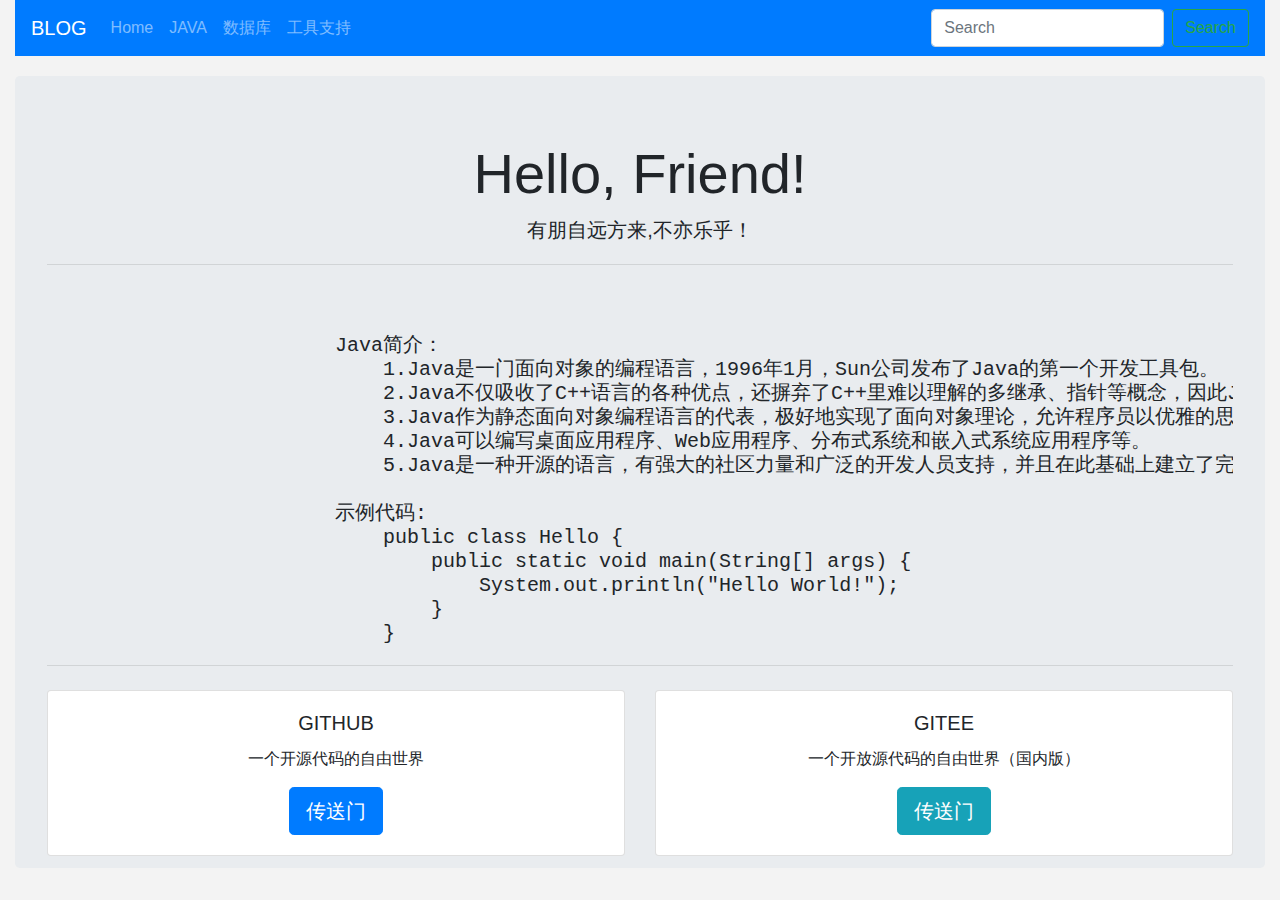
<file: index.html>
<html>
<head>
    <!--导入jquery-->
    <script type="text/javascript" src='source/lib/jquery-3.1.1.js'></script>
    <!--导入bootstrap的css-->
    <link rel="stylesheet" href="./source/lib/bootstrap-4.6.1/css/bootstrap.css"/>
    <!--导入bootstrap的js-->
    <script type="text/javascript" src="./source/lib/bootstrap-4.6.1/js/bootstrap.js"></script>
    <link rel="stylesheet" type="text/css" href="./source/static/css/index.css">
    <!--导入ztree的css-->
    <link rel="stylesheet" type="text/css" href="source/lib/ztree.-3.5/css/zTreeStyle/zTreeStyle.css">
    <!--导入ztree的js-->
    <script type="text/javascript" src="source/lib/ztree.-3.5/js/jquery.ztree.all-3.5.js"></script>
    <title>BLOG_LINGWH</title>
    <script>
        $(function () {
            var config = {
                navbar1: {
                    item_home: {
                        name: 'Home',
                        href: 'index.html',
                        type: 'href',
                        collapseId: 'collapse_item_home',
                    },
                    item_java: {
                        name: 'JAVA',
                        collapseId: 'collapse_item_java',
                        type: 'href',
                        navbar2: {
                            item_java_spring: {
                                name: 'Spring',
                                href: '#',
                                bookList: [
                                    {
                                        name: '1.Spring-1',
                                        content_data_path: 'https://raw.githubusercontent.com/lingwh1995/blog/gh-pages/notes/mysql.html',
                                        nav_data_path: 'https://raw.githubusercontent.com/lingwh1995/blog/gh-pages/source/db/mysql.json'
                                    },
                                    {
                                        name: '2.Spring-2',
                                        href: '#'
                                    },
                                ]
                            },
                            item_java_springcloud: {
                                name: 'SpringCloud',
                                href: '#',
                            },
                            item_java_springboot: {
                                name: 'SpringBoot',
                                href: '#',
                            }
                        }
                    },
                    item_database: {
                        name: '数据库',
                        collapseId: 'collapse_item_database',
                        type: 'href',
                        navbar2: {
                            item_database_mysql: {
                                name: 'Mysql',
                                href: '#',
                                content_data_path: 'https://raw.githubusercontent.com/lingwh1995/blog/gh-pages/notes/mysql.html',
                                nav_data_path: 'https://raw.githubusercontent.com/lingwh1995/blog/gh-pages/source/db/mysql.json'
                            },
                            item_database_oracel: {
                                name: 'Oracle',
                                href: '#',
                                content_data_path: 'https://raw.githubusercontent.com/lingwh1995/blog/gh-pages/notes/oracle.html',
                                nav_data_path: 'https://raw.githubusercontent.com/lingwh1995/blog/gh-pages/source/db/oracle.json'
                            }
                        }
                    },
                    item_tools: {
                        name: '工具支持',
                        collapseId: 'collapse_item_tools',
                        type: 'href',
                        navbar2: {
                            item_tools_idea: {
                                name: 'idea',
                                href: '#',
                            },
                            item_tool_eclipse: {
                                name: 'eclipse',
                                href: '#',
                            }
                        }
                    },
                    item_toggle_booklist: {
                        name: '隐藏书籍目录',
                        collapseId: 'item_toggle_booklist',
                        type: 'button',
                        style: 'margin-left:50px'
                    }
                }
            };
            console.log(JSON.stringify(config));
            // let config;
            // $.ajax({
            //     async: false,
            //     url: 'https://raw.githubusercontent.com/lingwh1995/blog/gh-pages/source/conf/conf.json',
            //     type: 'get',
            //     dataType: 'json',
            //     success: function (result) {
            //         config = result;
            //     }
            // });

            renderNavbar();

            /**
             * 渲染一级、二级...导航栏样式
             */
            function renderNavbar() {
                const navbar1 = config.navbar1;
                for (const key_navbar1 in navbar1) {
                    console.log();
                    let li = '';
                    if(navbar1[key_navbar1].type == 'href') {
                        li = `<li class="nav-item">
                                    <a class="nav-link ${key_navbar1}" data-toggle="collapse" href="#${navbar1[key_navbar1].collapseId}">
                                        ${navbar1[key_navbar1].name}
                                    </a>
                                 </li>`;
                    }
                    if(navbar1[key_navbar1].type == 'button') {
                        li = `<li class="nav-item">
                                   <button id="toggle-book-list" type="button" style="${navbar1[key_navbar1].style}" class="btn btn-dark">${navbar1[key_navbar1].name}</button>
                                 </li>`;
                    }
                    $(".header .navbar-first-level ul").append(li);
                    const navbar2 = navbar1[key_navbar1].navbar2;
                    if (navbar2 !== undefined) {
                        let navbar2lis = '';
                         for(const key_navbar2 in navbar2) {
                            navbar2lis += `<li className="nav-item">
                                         <a class="nav-link" navLevel1Id="${key_navbar1}" navLevel2Id="${key_navbar2}" nav_data_path="${navbar2[key_navbar2].nav_data_path}" content_data_path="${navbar2[key_navbar2].content_data_path}" href="${navbar2[key_navbar2].href}">${navbar2[key_navbar2].name}</a>
                                       </li>`;
                        }
                        let collapse =
                            `<div class="collapse" id="${navbar1[key_navbar1].collapseId}">
                                        <div class="card card-body">
                                            <nav class="navbar navbar-expand-md navbar-dark bg-primary">
                                                <div class="collapse navbar-collapse">
                                                    <ul class="navbar-nav mr-auto">
                                                       ${navbar2lis}
                                                    </ul>
                                                </div>
                                            </nav>
                                        </div>
                                    </div>`;
                        $('.header .collapse-div').append(collapse);
                    }
                }
            }

            /**
             * 给一级添加初始点击事件
             */
            $('.header .navbar-first-level ul li a').click(function () {
                const collapseId = $(this).attr('href');
                $(collapseId).siblings().removeClass('show');
                if(!$(collapseId).hasClass('show')){
                    $('.container-fluid .jumbotron').show();
                    $('.container-fluid .body').hide();
                }
                if(collapseId.toLowerCase().indexOf('home') != -1){
                    hiedeSecondLevelBar();
                }
                //添加active效果
                var $firstLevelLinks = $('.header .navbar-first-level ul li a');
                for(let i=0; i<$firstLevelLinks.length; i++){
                    if($($firstLevelLinks[i]).attr('href') != collapseId){
                        $($firstLevelLinks[i]).removeClass('active');
                    }
                }

                $(this).addClass('active');
                $(this).siblings().removeClass('active');
                //隐藏 展开/隐藏书籍目录 按钮
                $('#toggle-book-list').hide();
            });

            $('#blog').click(function (){
                hiedeSecondLevelBar();
            });
            $('.container-fluid .body').click(function (){
                hiedeSecondLevelBar();
            });
            /**
             * 隐藏二级导航
             */
            function hiedeSecondLevelBar(){
                const collapseArr = $('.header .collapse-div').children();
                for(let i=0; i<collapseArr.length; i++ ){
                    $(collapseArr[i]).removeClass('show');
                }
            }
            //给homePageButton添加超链接
            //$homePageButton.attr('href',config.navbar.first_level.item_home.href);

            //记录上一个点击的锚点的
            let prevClickanchorPoint = '1dot';
            /**
             * 二级导航条点击事件
             */
            $('.header .collapse-div div ul li a').click(function () {
                //添加active效果
                var $secondLevelLinks = $('.header .collapse-div div ul li a');
                for(let i=0; i<$secondLevelLinks.length; i++){
                    if($($secondLevelLinks[i]).attr('navlevel1id') == $(this).attr('navlevel1id')){
                        if($($secondLevelLinks[i]).attr('navlevel2id') != $(this).attr('navlevel2id')){
                            $($secondLevelLinks[i]).removeClass('active');
                        }else{
                            $($secondLevelLinks[i]).addClass('active');
                        }
                    }
                }
                $('.container-fluid .jumbotron').hide();
                $('.container-fluid .body').show();
                const content_data_path = $(this).attr('content_data_path');
                //$("#txt-right").load(content_data_path);
                const nav_data_path = $(this).attr('nav_data_path');
                //renderZtree(nav_data_path);
                const setting = {
                    callback: {
                        onClick: zTreeOnClickBooKList
                    },
                    view: {
                        showIcon: false,
                    }
                };
                const navLevel1Id = $(this).attr('navLevel1Id');
                const navLevel2Id = $(this).attr('navLevel2Id');
                const navBar2s = config.navbar1[navLevel1Id].navbar2;
                const children = [];
                for(const key in navBar2s){
                    //console.log(navBar2s[key].bookList);
                    children.push({name:navBar2s[key].name,children:navBar2s[key].bookList});
                }
                var zNodes = [
                    {name: $(this).text(), navLevel1Id:navLevel1Id,
                        navLevel2Id:navLevel2Id,children: children}
                ];
                $.fn.zTree.init($("#ztree-left-booklist"), setting, zNodes);
                //显示 展开/隐藏书籍目录 按钮
                $('#toggle-book-list').show();
            });


            /**
             * 渲染ztreee
             * @param nav_data_path
             */
            function renderZtree(nav_data_path) {
                const setting = {
                    callback: {
                        onClick: zTreeOnClickBook
                    },
                    view: {
                        showIcon: false,
                    }
                };

                $.ajax({
                    async: false,
                    url: nav_data_path,
                    type: 'GET',
                    dataType: 'json',
                    success: function (result) {
                        const zNodes = result;
                        $.fn.zTree.init($("#ztree-left"), setting, zNodes);
                    }
                })
            }

            /**
             * ztree单击事件
             * @param event
             * @param treeId
             * @param treeNode
             * @param clickFlag
             */
            function zTreeOnClickBook(event, treeId, treeNode, clickFlag){
                //点击之前首先清除上一个锚点的背景色
                $('#'+prevClickanchorPoint).css('background','#F3F3F3')
                const anchorPoint =treeNode.navMenuItemId;
                //锚点跳跃
                location.hash = anchorPoint;
                //给关键字设置背景色
                $('#'+anchorPoint).css('background','yellow')
                prevClickanchorPoint = anchorPoint;
            }
            /**
             * ztree单击事件
             * @param event
             * @param treeId
             * @param treeNode
             * @param clickFlag
             */
            function zTreeOnClickBooKList(event, treeId, treeNode, clickFlag){
                const setting = {
                    callback: {
                        onClick: zTreeOnClickBook
                    },
                    view: {
                        showIcon: false,
                    }
                };

                $.ajax({
                    async: false,
                    url: treeNode.nav_data_path,
                    type: 'GET',
                    dataType: 'json',
                    success: function (result) {
                        const zNodes = result;
                        $.fn.zTree.init($("#ztree-left-book"), setting, zNodes);
                    }
                })
                $("#txt-right").load(treeNode.content_data_path);
                treeNode.isHidden = true;
            }
            $('.container-fluid .body').hide();

            /**
             * 点击展开或者隐藏书籍目录
             */
            $('#toggle-book-list').click(function (){
                $('#ztree-left-booklist-col').toggle();
                if($('#ztree-left-booklist-col').attr('style') != ''){
                    $('#ztree-left-book-col').removeClass('col-2').addClass('col-3');
                    $('#toggle-book-list').text('显示书籍目录');
                }else{
                    $('#ztree-left-book-col').removeClass('col-3').addClass('col-2');
                    $('#toggle-book-list').text('隐藏书籍目录');
                }
            });

            //显示 展开/隐藏书籍目录 按钮
            $('#toggle-book-list').hide();
        });
    </script>

</head>
<body>
    <div class="container-fluid">
        <div class="header">
            <div class="navbar navbar-expand-lg navbar-dark bg-primary navbar-first-level">
                <a class="navbar-brand" id="blog" href="#">BLOG</a>
                <div class="collapse navbar-collapse">
                    <ul class="navbar-nav mr-auto"></ul>
                    <form class="form-inline my-2 my-lg-0">
                        <input class="form-control mr-sm-2" type="search" placeholder="Search" aria-label="Search">
                        <button class="btn btn-outline-success my-2 my-sm-0" type="submit">Search</button>
                    </form>
                </div>
            </div>
            <div class="collapse-div">
            </div>
        </div>
        <div class="h10"></div>
        <div class="body">
            <div class="row">
                <div class="col-1" id="ztree-left-booklist-col">
                    <div id="ztree-left-booklist" class="ztree" style="background: #DDDDDD;"></div>
                </div>
                <div class="col-2" id="ztree-left-book-col">
                    <div id="ztree-left-book" class="ztree" style="background: #DDDDDD;"></div>
                </div>
                <div class="col-9">
                    <pre id="txt-right" style="border-left: 1px solid #DDDDDD;height: calc(85vh);"></pre>
                </div>
            </div>
        </div>
        <div class="jumbotron" style="height: 88%;margin-top: 10px;">
            <div style="text-align: center;height: 15%">
                <h1 class="display-4">Hello, Friend!</h1>
                <p class="lead">有朋自远方来,不亦乐乎！</p>
            </div>
            <hr class="my-4">
            <div style="height: 53%">
                <pre>
                        <h5>
                        Java简介：
                            1.Java是一门面向对象的编程语言，1996年1月，Sun公司发布了Java的第一个开发工具包。
                            2.Java不仅吸收了C++语言的各种优点，还摒弃了C++里难以理解的多继承、指针等概念，因此Java语言具有功能强大和简单易用两个特征。
                            3.Java作为静态面向对象编程语言的代表，极好地实现了面向对象理论，允许程序员以优雅的思维方式进行复杂的编程。
                            4.Java可以编写桌面应用程序、Web应用程序、分布式系统和嵌入式系统应用程序等。
                            5.Java是一种开源的语言，有强大的社区力量和广泛的开发人员支持，并且在此基础上建立了完善的生态系统。

                        示例代码:
                            public class Hello {
                                public static void main(String[] args) {
                                    System.out.println("Hello World!");
                                }
                            }
                        </h5>
                </pre>
            </div>
            <hr class="my-4">
            <div>
                <div class="row">
                    <div class="col-sm-6">
                        <div class="card" style="text-align: center">
                            <div class="card-body">
                                <h5 class="card-title">GITHUB</h5>
                                <p class="card-text">一个开源代码的自由世界</p>
                                <a class="btn btn-primary btn-lg" href="https://github.com/lingwh1995" target="_blank">传送门</a>
                            </div>
                        </div>
                    </div>
                    <div class="col-sm-6">
                        <div class="card" style="text-align: center">
                            <div class="card-body">
                                <h5 class="card-title">GITEE</h5>
                                <p class="card-text">一个开放源代码的自由世界（国内版）</p>
                                <a class="btn btn-info btn-lg" href="https://gitee.com/lingwh1995" target="_blank">传送门</a>
                            </div>
                        </div>
                    </div>
                </div>
            </div>
        </div>
    </div>
</body>
<html>
</file>
<file: source/static/css/index.css>
body {
    background: #F3F3F3;
}
.container-fluid .body .row{
    height: calc(93vh);
}
.container-fluid .body .col-9{
    background: #F3F3F3;
    height: 100%;
    overflow-y:auto;
    font-size: 24px;
}
.h10 {
    height: 10px;
}
</file>
<file: source/lib/ztree.-3.5/css/zTreeStyle/zTreeStyle.css>
/*-------------------------------------
zTree Style

version:	3.4
author:		Hunter.z
email:		hunter.z@263.net
website:	http://code.google.com/p/jquerytree/

-------------------------------------*/

.ztree * {padding:0; margin:0; font-size:13px; font-family: Verdana, Arial, Helvetica, AppleGothic, sans-serif}
.ztree {margin:0; padding:5px; color:#333}
.ztree li{padding:0; margin:0; list-style:none; line-height:14px; text-align:left; white-space:nowrap; outline:0}
.ztree li ul{ margin:0; padding:0 0 0 18px}
.ztree li ul.line{ background:url(img/line_conn.gif) 0 0 repeat-y;}

.ztree li a {padding:1px 3px 0 0; margin:0; cursor:pointer; height:17px; color:#333; background-color: transparent;
	text-decoration:none; vertical-align:top; display: inline-block}
.ztree li a:hover {text-decoration:underline}
.ztree li a.curSelectedNode {padding-top:0px; background-color:#FFE6B0; color:black; height:16px; border:1px #FFB951 solid; opacity:0.8;}
.ztree li a.curSelectedNode_Edit {padding-top:0px; background-color:#FFE6B0; color:black; height:16px; border:1px #FFB951 solid; opacity:0.8;}
.ztree li a.tmpTargetNode_inner {padding-top:0px; background-color:#316AC5; color:white; height:16px; border:1px #316AC5 solid;
	opacity:0.8; filter:alpha(opacity=80)}
.ztree li a.tmpTargetNode_prev {}
.ztree li a.tmpTargetNode_next {}
.ztree li a input.rename {height:14px; width:80px; padding:0; margin:0;
	font-size:12px; border:1px #7EC4CC solid; *border:0px}
.ztree li span {line-height:16px; margin-right:2px}
.ztree li span.button {line-height:0; margin:0; width:16px; height:16px; display: inline-block; vertical-align:middle;
	border:0 none; cursor: pointer;outline:none;
	background-color:transparent; background-repeat:no-repeat; background-attachment: scroll;
	background-image:url("img/zTreeStandard.png"); *background-image:url("img/zTreeStandard.gif")}

.ztree li span.button.chk {width:13px; height:13px; margin:0 3px 0 0; cursor: auto}
.ztree li span.button.chk.checkbox_false_full {background-position:0 0}
.ztree li span.button.chk.checkbox_false_full_focus {background-position:0 -14px}
.ztree li span.button.chk.checkbox_false_part {background-position:0 -28px}
.ztree li span.button.chk.checkbox_false_part_focus {background-position:0 -42px}
.ztree li span.button.chk.checkbox_false_disable {background-position:0 -56px}
.ztree li span.button.chk.checkbox_true_full {background-position:-14px 0}
.ztree li span.button.chk.checkbox_true_full_focus {background-position:-14px -14px}
.ztree li span.button.chk.checkbox_true_part {background-position:-14px -28px}
.ztree li span.button.chk.checkbox_true_part_focus {background-position:-14px -42px}
.ztree li span.button.chk.checkbox_true_disable {background-position:-14px -56px}
.ztree li span.button.chk.radio_false_full {background-position:-28px 0}
.ztree li span.button.chk.radio_false_full_focus {background-position:-28px -14px}
.ztree li span.button.chk.radio_false_part {background-position:-28px -28px}
.ztree li span.button.chk.radio_false_part_focus {background-position:-28px -42px}
.ztree li span.button.chk.radio_false_disable {background-position:-28px -56px}
.ztree li span.button.chk.radio_true_full {background-position:-42px 0}
.ztree li span.button.chk.radio_true_full_focus {background-position:-42px -14px}
.ztree li span.button.chk.radio_true_part {background-position:-42px -28px}
.ztree li span.button.chk.radio_true_part_focus {background-position:-42px -42px}
.ztree li span.button.chk.radio_true_disable {background-position:-42px -56px}

.ztree li span.button.switch {width:18px; height:18px}
.ztree li span.button.root_open{background-position:-92px -54px}
.ztree li span.button.root_close{background-position:-74px -54px}
.ztree li span.button.roots_open{background-position:-92px 0}
.ztree li span.button.roots_close{background-position:-74px 0}
.ztree li span.button.center_open{background-position:-92px -18px}
.ztree li span.button.center_close{background-position:-74px -18px}
.ztree li span.button.bottom_open{background-position:-92px -36px}
.ztree li span.button.bottom_close{background-position:-74px -36px}
.ztree li span.button.noline_open{background-position:-92px -72px}
.ztree li span.button.noline_close{background-position:-74px -72px}
.ztree li span.button.root_docu{ background:none;}
.ztree li span.button.roots_docu{background-position:-56px 0}
.ztree li span.button.center_docu{background-position:-56px -18px}
.ztree li span.button.bottom_docu{background-position:-56px -36px}
.ztree li span.button.noline_docu{ background:none;}

.ztree li span.button.ico_open{margin-right:2px; background-position:-110px -16px; vertical-align:top; *vertical-align:middle}
.ztree li span.button.ico_close{margin-right:2px; background-position:-110px 0; vertical-align:top; *vertical-align:middle}
.ztree li span.button.ico_docu{margin-right:2px; background-position:-110px -32px; vertical-align:top; *vertical-align:middle}
.ztree li span.button.edit {margin-right:2px; background-position:-110px -48px; vertical-align:top; *vertical-align:middle}
.ztree li span.button.remove {margin-right:2px; background-position:-110px -64px; vertical-align:top; *vertical-align:middle}

.ztree li span.button.ico_loading{margin-right:2px; background:url(img/loading.gif) no-repeat scroll 0 0 transparent; vertical-align:top; *vertical-align:middle}

ul.tmpTargetzTree {background-color:#FFE6B0; opacity:0.8; filter:alpha(opacity=80)}

span.tmpzTreeMove_arrow {width:16px; height:16px; display: inline-block; padding:0; margin:2px 0 0 1px; border:0 none; position:absolute;
	background-color:transparent; background-repeat:no-repeat; background-attachment: scroll;
	background-position:-110px -80px; background-image:url("img/zTreeStandard.png"); *background-image:url("img/zTreeStandard.gif")}

ul.ztree.zTreeDragUL {margin:0; padding:0; position:absolute; width:auto; height:auto;overflow:hidden; background-color:#cfcfcf; border:1px #00B83F dotted; opacity:0.8; filter:alpha(opacity=80)}
.zTreeMask {z-index:10000; background-color:#cfcfcf; opacity:0.0; filter:alpha(opacity=0); position:absolute}

/* level style*/
/*.ztree li span.button.level0 {
	display:none;
}
.ztree li ul.level0 {
	padding:0;
	background:none;
}*/
</file>
